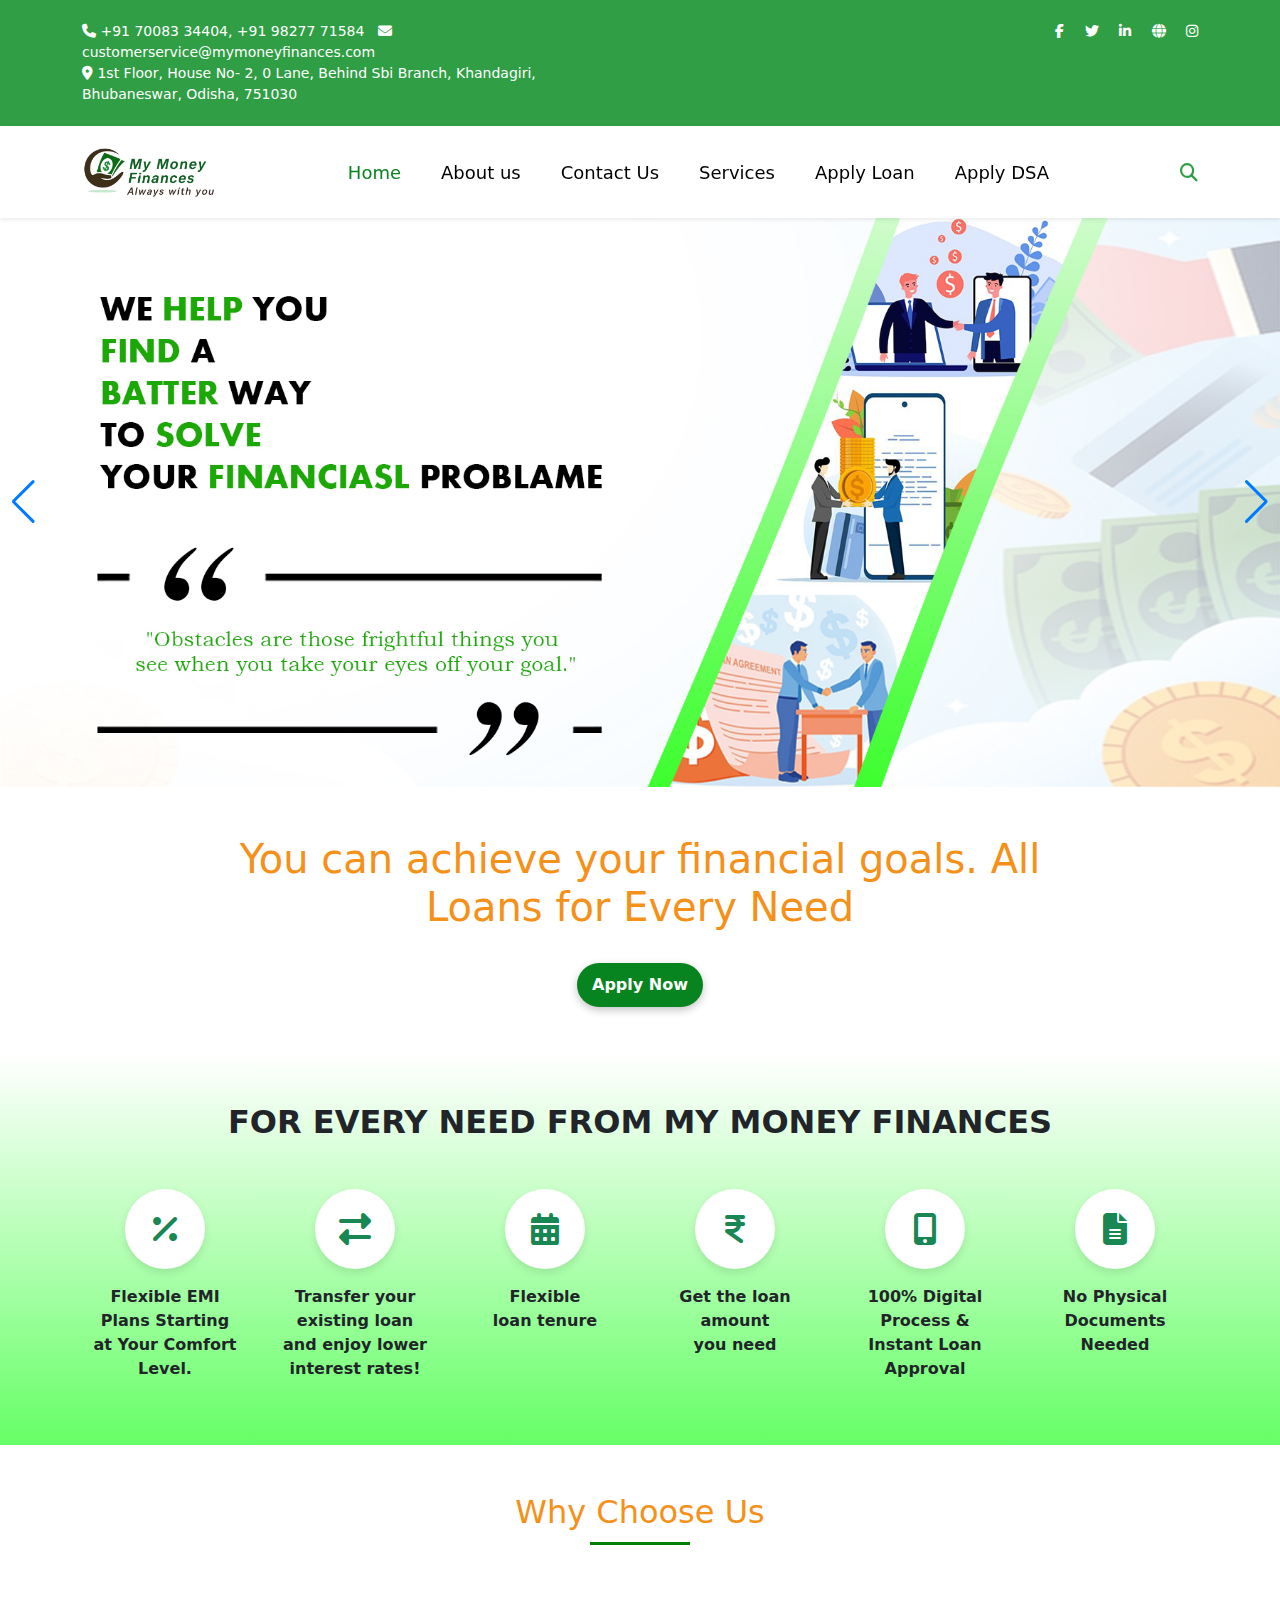
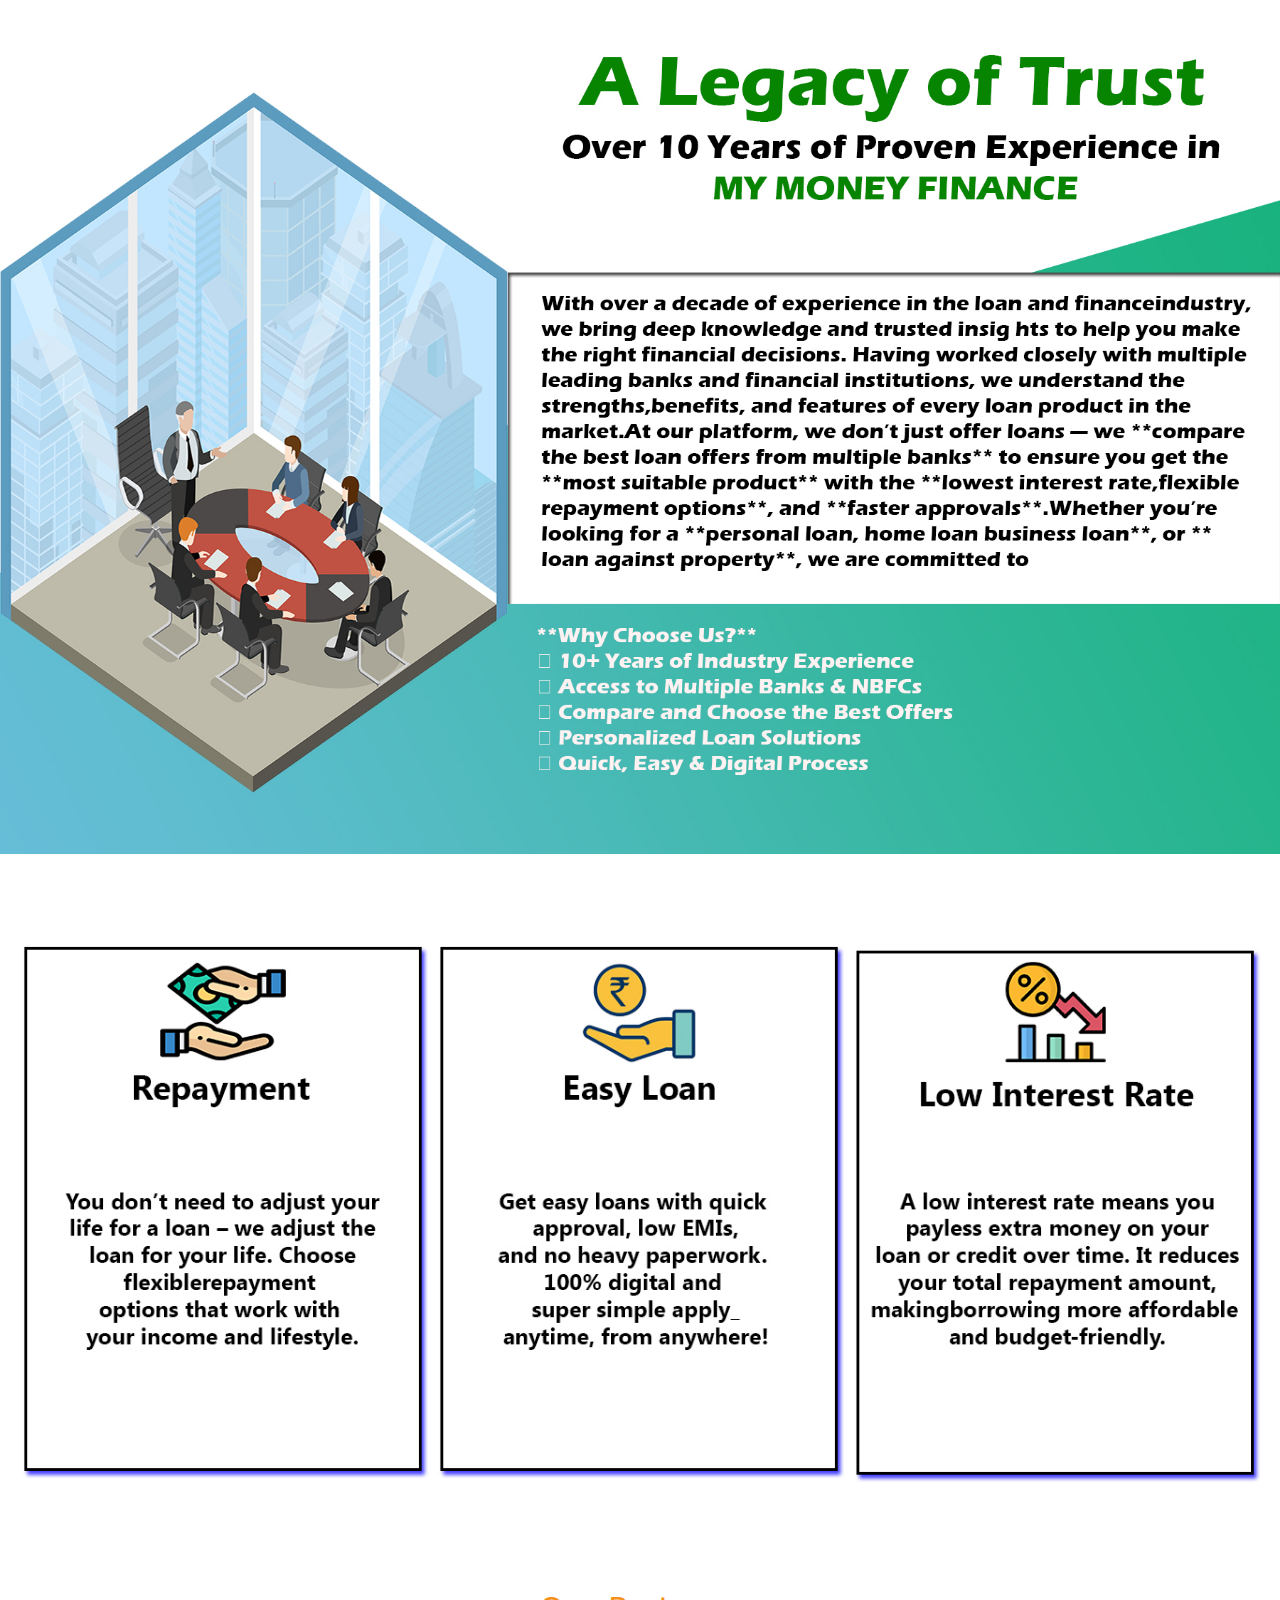
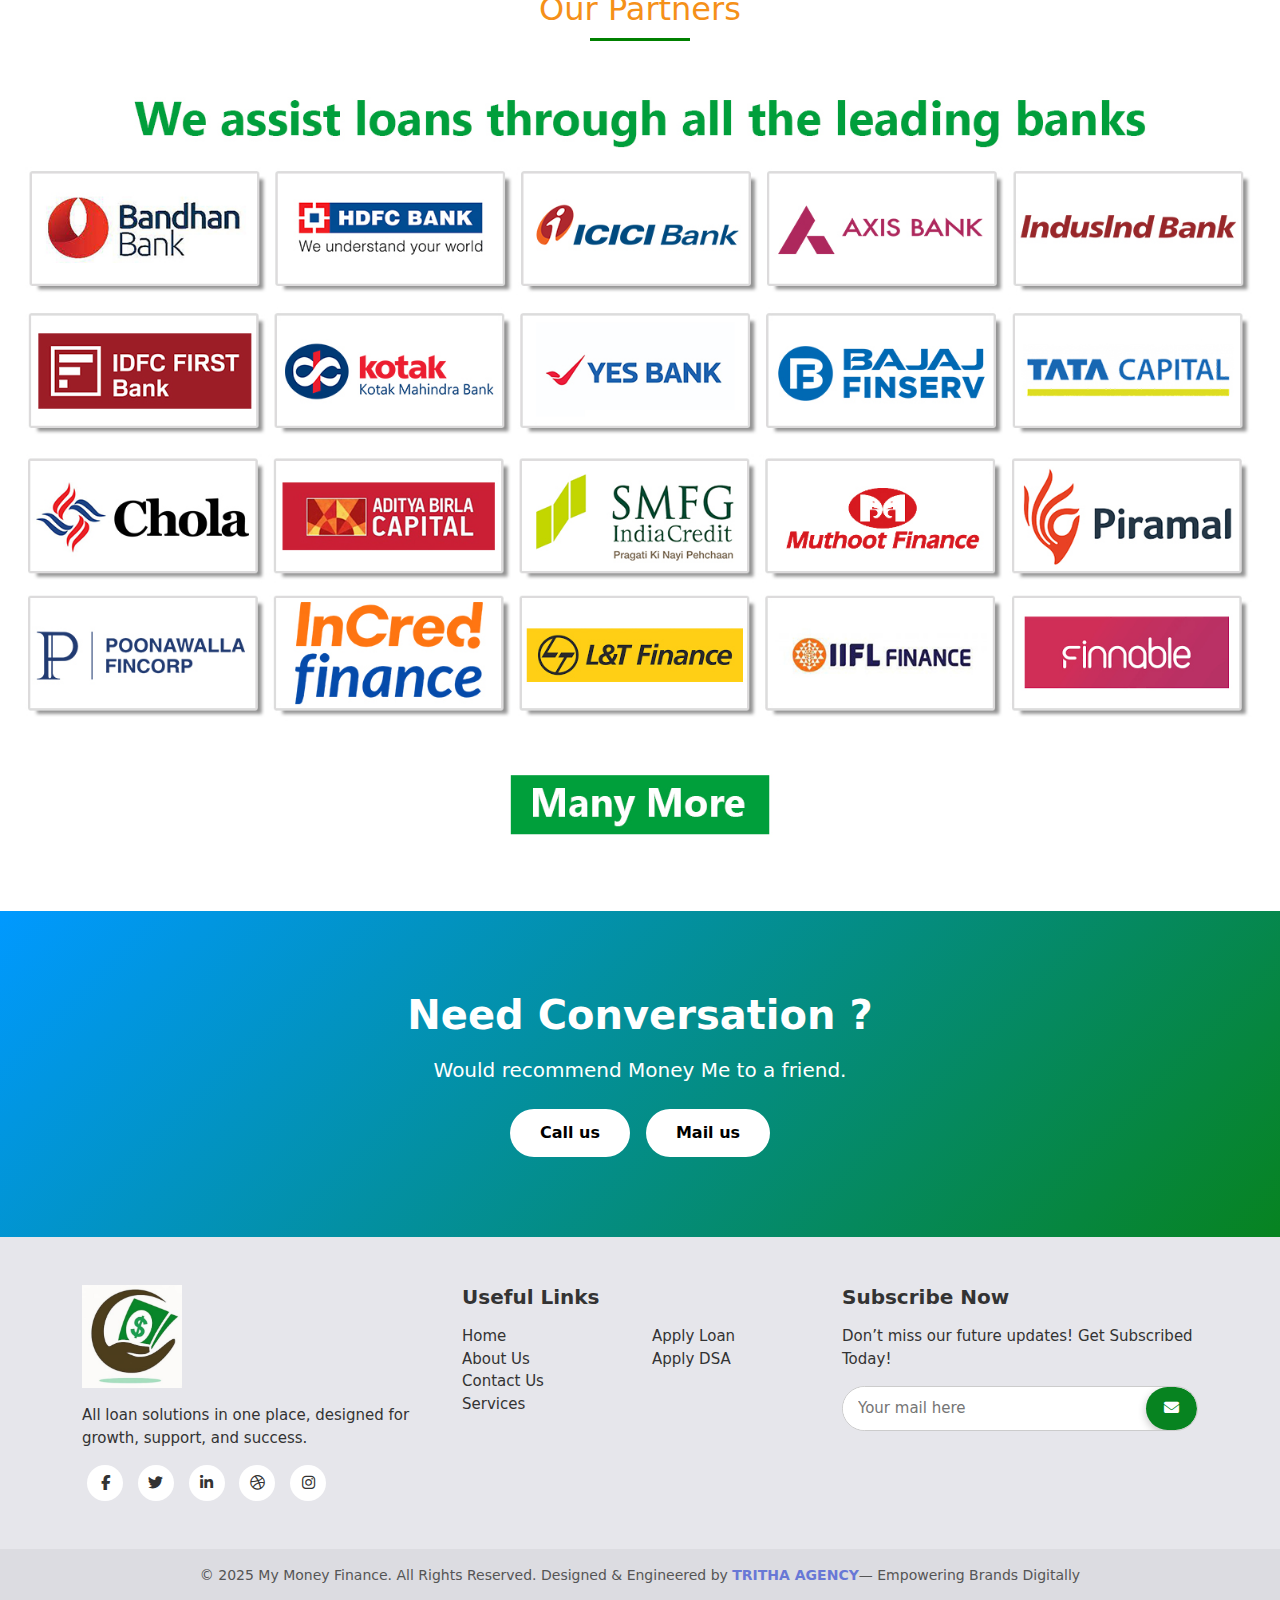
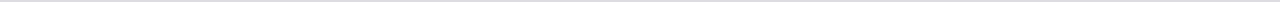
<file: index.html>
<!DOCTYPE html>
<html lang="en">
<head>
  <meta charset="UTF-8">
  <meta name="viewport" content="width=device-width, initial-scale=1.0">
  <title>Home</title>

    <!-- Favicons -->
  <link rel="icon" type="image/png" href="assets/images/favicon-96x96.png" sizes="96x96">
  <link rel="icon" type="image/svg+xml" href="assets/images/favicon.svg">
  <link rel="shortcut icon" href="assets/images/favicon.ico">
  <link rel="apple-touch-icon" sizes="180x180" href="assets/images/apple-touch-icon.png">
  <link rel="manifest" href="assets/images/site.webmanifest">

  <!-- Bootstrap 5 CSS -->
  <link href="https://cdn.jsdelivr.net/npm/bootstrap@5.3.2/dist/css/bootstrap.min.css" rel="stylesheet">
  <!-- Font Awesome for icons -->
  <link href="https://cdnjs.cloudflare.com/ajax/libs/font-awesome/6.5.0/css/all.min.css" rel="stylesheet">
   <link rel="stylesheet" href="https://cdn.jsdelivr.net/npm/swiper@11/swiper-bundle.min.css" />

  <link rel="stylesheet" href="assets/css/style.css">
</head>
<body>

<!-- Top Bar -->
<div class="top-bar text-white">
  <div class="container">
    <div class="row py-3 text-center text-md-start">
      
      <!-- Left side (Contact Info) -->
      <div class="col-12 col-md-6 mb-2 mb-md-0">
        <i class="fa fa-phone"></i> +91 70083 34404, +91 98277 71584 &nbsp; 
        <i class="fa fa-envelope"></i> customerservice@mymoneyfinances.com &nbsp; <br>
        <i class="fa fa-location-dot"></i> 1st Floor, House No- 2, 0 Lane, Behind Sbi Branch, Khandagiri, Bhubaneswar, Odisha, 751030
      </div>
      
      <!-- Right side (Social Links) -->
      <div class="col-12 col-md-6 text-center text-md-end">
        <a href="https://www.facebook.com/share/15jGx652sj/" class="text-white me-3"><i class="fab fa-facebook-f"></i></a>
        <a href="#" class="text-white me-3"><i class="fab fa-twitter"></i></a>
        <a href="#" class="text-white me-3"><i class="fab fa-linkedin-in"></i></a>
        <a href="#" class="text-white me-3"><i class="fa fa-globe"></i></a>
        <a href="https://www.instagram.com/my_money_finances?igsh=Nzh3YTIydXZrbWV3" class="text-white"><i class="fab fa-instagram"></i></a>
      </div>
      
    </div>
  </div>
</div>


<!-- Navbar -->
<nav class="navbar navbar-expand-lg bg-white shadow-sm py-3 sticky-top">
  <div class="container">
    <!-- Logo -->
    <a class="navbar-brand" href="#">
      <img src="assets/images/InShot_20250818_233934579.jpg" alt="Logo">
    </a>

    <!-- Toggler -->
    <button class="navbar-toggler" type="button" data-bs-toggle="collapse" data-bs-target="#mainNavbar">
      <span class="navbar-toggler-icon"></span>
    </button>

    <!-- Menu -->
    <div class="collapse navbar-collapse" id="mainNavbar">
      <ul class="navbar-nav mx-auto mb-2 mb-lg-0">
        <li class="nav-item"><a class="nav-link active" href="index.html">Home</a></li>
        <li class="nav-item"><a class="nav-link" href="about.html">About us</a></li>
        <li class="nav-item"><a class="nav-link" href="contact.html">Contact Us</a></li>
        <li class="nav-item"><a class="nav-link" href="services.html">Services</a></li>
        <li class="nav-item"><a class="nav-link" href="apply-loan.html">Apply Loan</a></li>
        <li class="nav-item"><a class="nav-link" href="apply-dsa.html">Apply DSA</a></li>
      </ul>
    </div>

    <!-- Search -->
<a href="#" class="search-icon ms-3 d-none d-lg-inline">
  <i class="fa fa-search"></i>
</a>
  </div>
</nav>

<!-- hero section -->
 <section>
   <!-- Swiper -->
  <div class="swiper mySwiper">
    <div class="swiper-wrapper">
      <div class="swiper-slide">
        <img src="assets/images/POSTER 1.jpg" class="img-fluid" width="100%" alt="">
      </div>
      <div class="swiper-slide">
        <img src="assets/images/PRODUCT 1.jpg" class="img-fluid" width="100%" alt="">
      </div>
      <div class="swiper-slide">
        <img src="assets/images/PARTNER 1.jpg" class="img-fluid" width="100%" alt="">
      </div>
    </div>
    <div class="swiper-button-next"></div>
    <div class="swiper-button-prev"></div>
  </div>
 </section>

<section class="py-5 text-center">
  <div class="container">
    <div class="row justify-content-center">
      <div class="col-lg-9 col-md-10 col-12">
        <h1 class="pb-4 fw-medium " style="color: #f59019;">
          You can achieve your financial goals. All Loans for Every Need
        </h1>
        <button>Apply Now</button>
      </div>
    </div>
  </div>
</section>


<!-- support -->

<section class="py-5" style="background: linear-gradient(to bottom, #ffffff, #66ff66);">
  <div class="container text-center">

    <!-- Heading -->
    <h2 class="fw-bold mb-5">FOR EVERY NEED FROM MY MONEY FINANCES</h2>

    <!-- Features Row -->
    <div class="row g-4">
      
      <div class="col-6 col-md-4 col-lg-2">
        <div>
          <div class="icon-circle mb-3">
            <i class="fas fa-percent fa-2x text-success"></i>
          </div>
          <p class="fw-bold">Flexible EMI <br> Plans Starting <br> at Your Comfort Level.</p>
        </div>
      </div>

      <div class="col-6 col-md-4 col-lg-2">
        <div>
          <div class="icon-circle mb-3">
            <i class="fas fa-exchange-alt fa-2x text-success"></i>
          </div>
          <p class="fw-bold">Transfer your <br> existing loan <br> and enjoy lower <br> interest rates!</p>
        </div>
      </div>

      <div class="col-6 col-md-4 col-lg-2">
        <div>
          <div class="icon-circle mb-3">
            <i class="fas fa-calendar-alt fa-2x text-success"></i>
          </div>
          <p class="fw-bold">Flexible <br> loan tenure</p>
        </div>
      </div>

      <div class="col-6 col-md-4 col-lg-2">
        <div>
          <div class="icon-circle mb-3">
            <i class="fa-solid fa-indian-rupee-sign fa-2x text-success"></i>
          </div>
          <p class="fw-bold">Get the loan <br> amount <br> you need</p>
        </div>
      </div>

      <div class="col-6 col-md-4 col-lg-2">
        <div>
          <div class="icon-circle mb-3">
            <i class="fas fa-mobile-alt fa-2x text-success"></i>
          </div>
          <p class="fw-bold">100% Digital <br> Process & <br> Instant Loan <br> Approval</p>
        </div>
      </div>

      <div class="col-6 col-md-4 col-lg-2">
        <div>
          <div class="icon-circle mb-3">
            <i class="fas fa-file-alt fa-2x text-success"></i>
          </div>
          <p class="fw-bold">No Physical <br> Documents <br> Needed</p>
        </div>
      </div>

    </div>
  </div>
</section>

<!-- Why Choose Us  -->
<section>
    <div class="container-fluid" style="padding: 0; margin: 0; overflow: hidden;">
        <div class="row">
            <div class="col-12 text-center py-5">
            <h2 class="section-title" style="color: #f59019;">Why Choose Us</h2>
            </div>
        </div>
    <div class="row">
        <div class="col-12">
            <img src="assets/images/experiance.jpg" class="img-fluid" width="100%" alt="">
        </div>
    </div>
</div>
</section>

<section>
    <div class="container-fluid" style="padding: 0; margin: 0; overflow: hidden;">
        <!-- <div class="row">
            <div class="col-12 text-center py-5">
            <h2 class="section-title">Why Choose Us</h2>
            </div>
        </div> -->
    <div class="row pt-3">
        <div class="col-12">
            <img src="assets/images/FITURE.jpg" class="img-fluid" width="100%" alt="">
        </div>
    </div>
</div>
</section>

<!-- our partners -->

<section>
    <div class="container-fluid" style="padding: 0; margin: 0; overflow: hidden;">
        <div class="row">
            <div class="col-12 text-center">
            <h2 class="section-title" style="color: #f59019;">Our Partners</h2>
            </div>
        </div>
    <div class="row pt-3 pb-5">
        <div class="col-12">
            <img src="assets/images/bankings.jpg" class="img-fluid" width="100%" alt="">
        </div>
    </div>
</div>
</section>


<!-- <section class="py-5">
  <div class="container text-center">
<div class="row">
            <div class="col-12 text-center py-5">
            <h2 class="section-title">Our Partners</h2>
            </div>
        </div>

    <h2 class="fw-bold mb-5 text-success">We assist loans through all the leading banks</h2>

  
    <div class="row g-4">
      <div class="col-6 col-md-4 col-lg-3">
        <div class="bank-logo-box">
          <img src="https://loan.tirthaagency.com/wp-content/uploads/2025/08/download-2.png" class="img-fluid" alt="Bank Logo">
        </div>
      </div>
      <div class="col-6 col-md-4 col-lg-3">
        <div class="bank-logo-box">
          <img src="https://loan.tirthaagency.com/wp-content/uploads/2025/08/download-2.jpeg" class="img-fluid" alt="Bank Logo">
        </div>
      </div>
      <div class="col-6 col-md-4 col-lg-3">
        <div class="bank-logo-box">
          <img src="https://loan.tirthaagency.com/wp-content/uploads/2025/08/download-3.jpeg" class="img-fluid" alt="Bank Logo">
        </div>
      </div>
      <div class="col-6 col-md-4 col-lg-3">
        <div class="bank-logo-box">
          <img src="https://loan.tirthaagency.com/wp-content/uploads/2025/08/download.jpeg" class="img-fluid" alt="Bank Logo">
        </div>
      </div>
    </div>

  
    <div class="row g-4 mt-4 d-none extra-row">
      <div class="col-6 col-md-4 col-lg-3">
        <div class="bank-logo-box">
          <img src="https://loan.tirthaagency.com/wp-content/uploads/2025/08/download-3.png" class="img-fluid" alt="Bank Logo">
        </div>
      </div>
      <div class="col-6 col-md-4 col-lg-3">
        <div class="bank-logo-box">
          <img src="https://loan.tirthaagency.com/wp-content/uploads/2025/08/download-4-1.jpeg" class="img-fluid" alt="Bank Logo">
        </div>
      </div>
      <div class="col-6 col-md-4 col-lg-3">
        <div class="bank-logo-box">
          <img src="https://loan.tirthaagency.com/wp-content/uploads/2025/08/download-6.png" class="img-fluid" alt="Bank Logo">
        </div>
      </div>
      <div class="col-6 col-md-4 col-lg-3">
        <div class="bank-logo-box">
          <img src="https://loan.tirthaagency.com/wp-content/uploads/2025/08/download-1.png" class="img-fluid" alt="Bank Logo">
        </div>
      </div>
    </div>

    <div class="row g-4 mt-4 d-none extra-row">
      <div class="col-6 col-md-4 col-lg-3">
        <div class="bank-logo-box">
          <img src="https://loan.tirthaagency.com/wp-content/uploads/2025/08/download-2.png" class="img-fluid" alt="Bank Logo">
        </div>
      </div>
      <div class="col-6 col-md-4 col-lg-3">
        <div class="bank-logo-box">
          <img src="https://loan.tirthaagency.com/wp-content/uploads/2025/08/download-2.jpeg" class="img-fluid" alt="Bank Logo">
        </div>
      </div>
      <div class="col-6 col-md-4 col-lg-3">
        <div class="bank-logo-box">
          <img src="https://loan.tirthaagency.com/wp-content/uploads/2025/08/download.jpeg" class="img-fluid" alt="Bank Logo">
        </div>
      </div>
      <div class="col-6 col-md-4 col-lg-3">
        <div class="bank-logo-box">
          <img src="https://loan.tirthaagency.com/wp-content/uploads/2025/08/download-3.jpeg" class="img-fluid" alt="Bank Logo">
        </div>
      </div>
    </div>

  
    <div class="mt-5">
      <button id="toggleMore">Many More</button>
    </div>
  </div>
</section> -->

<!-- Need Conversation -->
<section class="conversation-section">
  <div class="container text-center">
    <h2 class="fw-bold text-white mb-3">Need Conversation ?</h2>
    <p class="text-white fs-5 mb-4">Would recommend Money Me to a friend.</p>
    <div class="d-flex justify-content-center gap-3 flex-wrap">
      <a href="tel:+917008334404" class="btn-custom">Call us</a>
      <a href="mailto:customerservice@mymoneyfinances.com" class="btn-custom">Mail us</a>
    </div>
  </div>
</section>

<footer class="footer">
  <div class="container py-5">
    <div class="row">
      <!-- Logo & About -->
      <div class="col-md-4 text-center text-md-start mb-4 mb-md-0">
        <img src="assets/images/footer-logo.jpeg" alt="Logo" class="mb-3" style="max-width: 100px;">
        <p>
          All loan solutions in one place, designed for growth, support, and success.
        </p>
        <!-- Social Icons -->
        <div class="social-icons mt-3">
          <a href="https://www.facebook.com/share/15jGx652sj/"><i class="fab fa-facebook-f"></i></a>
          <a href="#"><i class="fab fa-twitter"></i></a>
          <a href="#"><i class="fab fa-linkedin-in"></i></a>
          <a href="#"><i class="fab fa-dribbble"></i></a>
          <a href="https://www.instagram.com/my_money_finances?igsh=Nzh3YTIydXZrbWV3"><i class="fab fa-instagram"></i></a>
        </div>
      </div>

      <!-- Useful Links -->
      <div class="col-md-4 mb-4 mb-md-0">
        <h5 class="fw-bold mb-3">Useful Links</h5>
        <div class="row">
          <div class="col-6">
            <ul class="list-unstyled">
              <li><a href="index.html">Home</a></li>
              <li><a href="about.html">About Us</a></li>
              <li><a href="contact.html">Contact Us</a></li>
              <li><a href="services.html">Services</a></li>
            </ul>
          </div>
          <div class="col-6">
            <ul class="list-unstyled">
              <li><a href="apply-loan.html">Apply Loan</a></li>
              <li><a href="apply-dsa.html">Apply DSA</a></li>
            </ul>
          </div>
        </div>
      </div>

      <!-- Subscribe -->
      <div class="col-md-4">
        <h5 class="fw-bold mb-3">Subscribe Now</h5>
        <p>Don’t miss our future updates! Get Subscribed Today!</p>
        <form class="subscribe-form d-flex">
          <input type="email" placeholder="Your mail here" required>
          <button type="submit"><i class="fas fa-envelope"></i></button>
        </form>
      </div>
    </div>
  </div>

  <!-- Copyright -->
  <div class="footer-bottom tex-dark text-center py-3">
    <p class="mb-0">
  &copy; 2025 My Money Finance. All Rights Reserved. 
  Designed & Engineered by <span><a href="https://tirthaagency.com/" style="color: #6878d6; font-weight: 600; text-transform: uppercase;">Tritha Agency</a>— Empowering Brands Digitally</span>
</p>
  </div>
</footer>


<!-- Scroll to Top Button -->
<button id="scrollTopBtn" class="btn" style="background-color: #078320;">
  <i class="fa fa-arrow-up text-white"></i>
</button>

<!-- Font Awesome for icons -->
<link href="https://cdnjs.cloudflare.com/ajax/libs/font-awesome/6.5.0/css/all.min.css" rel="stylesheet">
<!-- Bootstrap JS -->
<script src="https://cdn.jsdelivr.net/npm/bootstrap@5.3.2/dist/js/bootstrap.bundle.min.js"></script>
  <!-- Swiper JS -->
  <script src="https://cdn.jsdelivr.net/npm/swiper@11/swiper-bundle.min.js"></script>

  <!-- Initialize Swiper -->
  <script>
   var swiper = new Swiper(".mySwiper", {
      cssMode: true,
      navigation: {
        nextEl: ".swiper-button-next",
        prevEl: ".swiper-button-prev",
      },
    loop: true,
    autoplay: {
      delay: 2000,
      disableOnInteraction: false,
    },
      pagination: {
        el: ".swiper-pagination",
      },
      mousewheel: true,
      keyboard: true,
    });
  </script>

<script src="assets/js/script.js"></script>
<script>
    window.addEventListener("scroll", function() {
    let btn = document.getElementById("scrollTopBtn");
    if (document.body.scrollTop > 200 || document.documentElement.scrollTop > 200) {
      btn.style.display = "block";
    } else {
      btn.style.display = "none";
    }
  });

  // Smooth scroll to top
  document.getElementById("scrollTopBtn").addEventListener("click", function() {
    window.scrollTo({ top: 0, behavior: 'smooth' });
  });
</script>
</body>
</html>
</file>
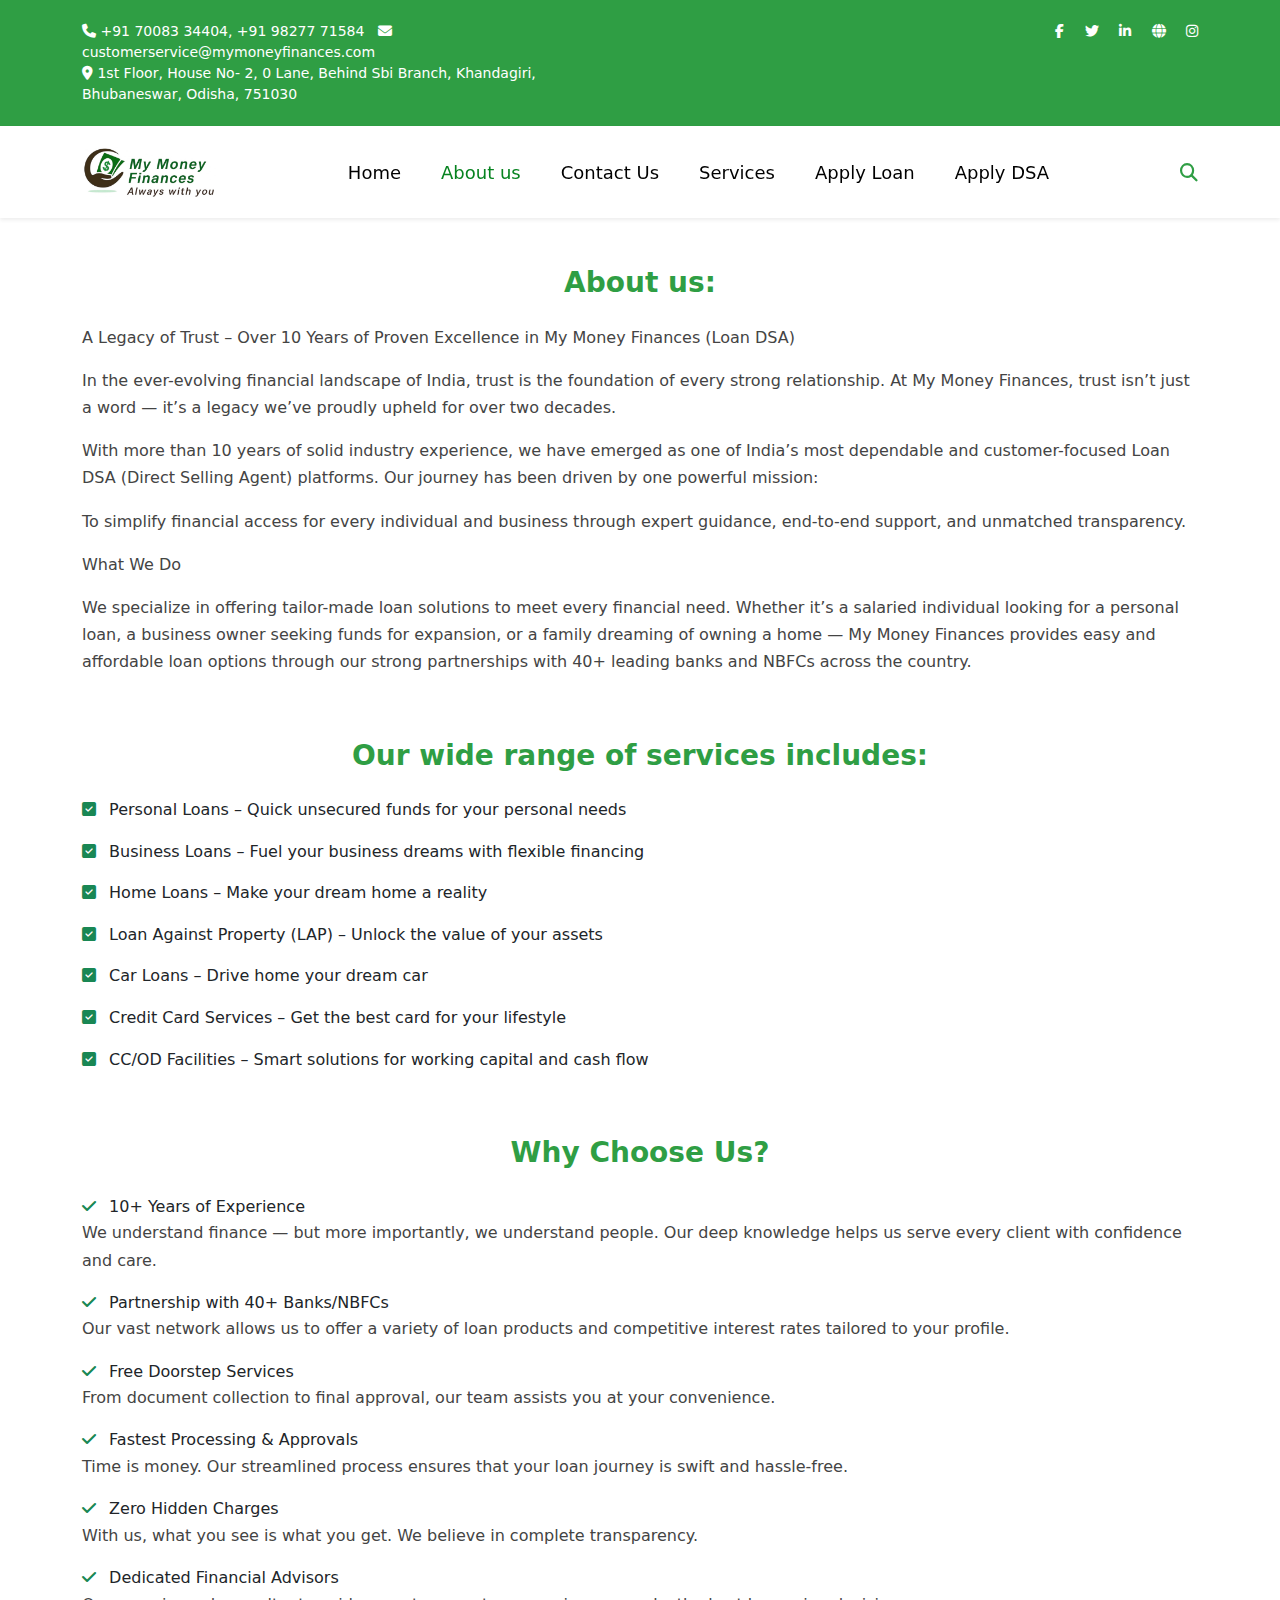
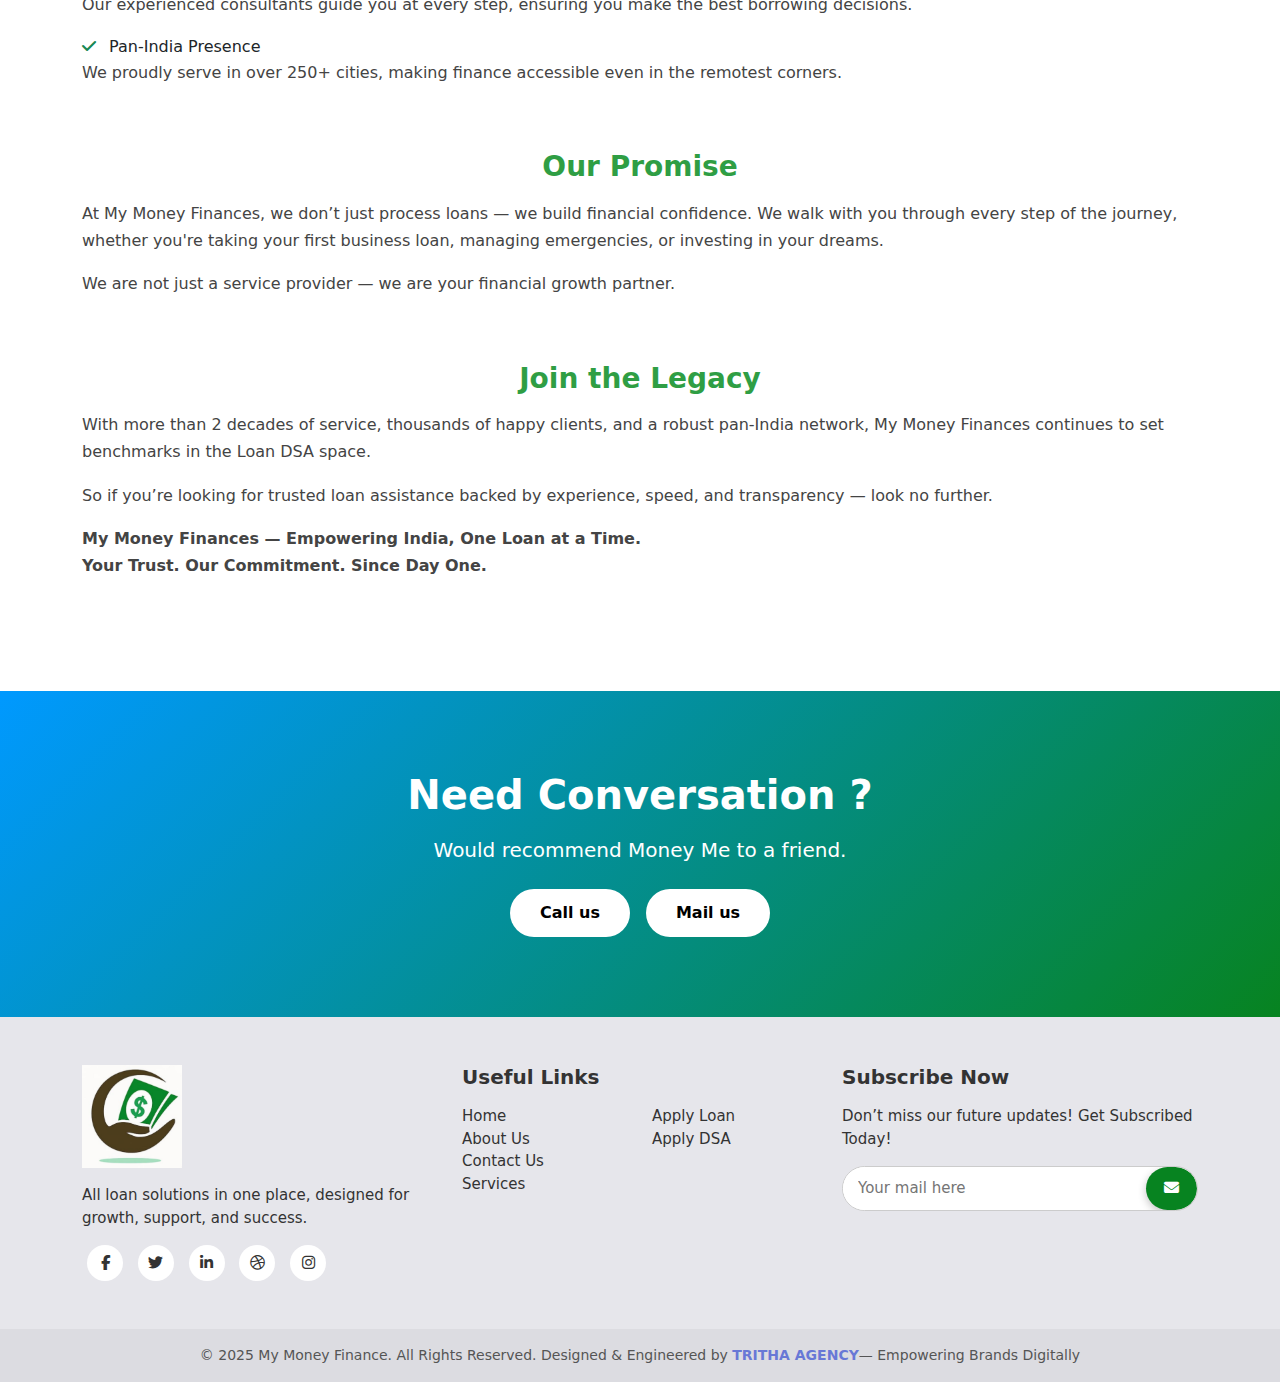
<file: about.html>
<!DOCTYPE html>
<html lang="en">
<head>
  <meta charset="UTF-8">
  <meta name="viewport" content="width=device-width, initial-scale=1.0">
  <title>About</title>
      <!-- Favicons -->
  <link rel="icon" type="image/png" href="assets/images/favicon-96x96.png" sizes="96x96">
  <link rel="icon" type="image/svg+xml" href="assets/images/favicon.svg">
  <link rel="shortcut icon" href="assets/images/favicon.ico">
  <link rel="apple-touch-icon" sizes="180x180" href="assets/images/apple-touch-icon.png">
  <link rel="manifest" href="assets/images/site.webmanifest">

  <!-- Bootstrap 5 CSS -->
  <link href="https://cdn.jsdelivr.net/npm/bootstrap@5.3.2/dist/css/bootstrap.min.css" rel="stylesheet">
  <!-- Font Awesome for icons -->
  <link href="https://cdnjs.cloudflare.com/ajax/libs/font-awesome/6.5.0/css/all.min.css" rel="stylesheet">

  <link rel="stylesheet" href="assets/css/style.css">
</head>
<body>

<!-- Top Bar -->
<div class="top-bar text-white">
  <div class="container">
    <div class="row py-3 text-center text-md-start">
      
      <!-- Left side (Contact Info) -->
      <div class="col-12 col-md-6 mb-2 mb-md-0">
        <i class="fa fa-phone"></i> +91 70083 34404, +91 98277 71584 &nbsp; 
        <i class="fa fa-envelope"></i> customerservice@mymoneyfinances.com &nbsp; <br>
        <i class="fa fa-location-dot"></i> 1st Floor, House No- 2, 0 Lane, Behind Sbi Branch, Khandagiri, Bhubaneswar, Odisha, 751030
      </div>
      
      <!-- Right side (Social Links) -->
      <div class="col-12 col-md-6 text-center text-md-end">
        <a href="https://www.facebook.com/share/15jGx652sj/" class="text-white me-3"><i class="fab fa-facebook-f"></i></a>
        <a href="#" class="text-white me-3"><i class="fab fa-twitter"></i></a>
        <a href="#" class="text-white me-3"><i class="fab fa-linkedin-in"></i></a>
        <a href="#" class="text-white me-3"><i class="fa fa-globe"></i></a>
        <a href="https://www.instagram.com/my_money_finances?igsh=Nzh3YTIydXZrbWV3" class="text-white"><i class="fab fa-instagram"></i></a>
      </div>
      
    </div>
  </div>
</div>


<!-- Navbar -->
<nav class="navbar navbar-expand-lg bg-white shadow-sm py-3 sticky-top">
  <div class="container">
    <!-- Logo -->
    <a class="navbar-brand" href="index.html">
      <img src="assets/images/InShot_20250818_233934579.jpg" alt="Logo">
    </a>

    <!-- Toggler -->
    <button class="navbar-toggler" type="button" data-bs-toggle="collapse" data-bs-target="#mainNavbar">
      <span class="navbar-toggler-icon"></span>
    </button>

    <!-- Menu -->
    <div class="collapse navbar-collapse" id="mainNavbar">
      <ul class="navbar-nav mx-auto mb-2 mb-lg-0">
        <li class="nav-item"><a class="nav-link" href="index.html">Home</a></li>
        <li class="nav-item"><a class="nav-link active" href="about.html">About us</a></li>
        <li class="nav-item"><a class="nav-link" href="contact.html">Contact Us</a></li>
        <li class="nav-item"><a class="nav-link" href="services.html">Services</a></li>
        <li class="nav-item"><a class="nav-link" href="apply-loan.html">Apply Loan</a></li>
        <li class="nav-item"><a class="nav-link" href="apply-dsa.html">Apply DSA</a></li>
      </ul>
    </div>

    <!-- Search -->
<a href="#" class="search-icon ms-3 d-none d-lg-inline">
  <i class="fa fa-search"></i>
</a>
  </div>
</nav>


<section class="about-section py-5">
  <div class="container">
    <div class="row mb-5">
        <div class="col-lg-12">
             <h3 class="fw-bold text-center mb-4">About us:</h3>
            <p>A Legacy of Trust – Over 10 Years of Proven Excellence in My Money Finances (Loan DSA)</p>
            <p>In the ever-evolving financial landscape of India, trust is the foundation of every strong relationship. At My Money Finances, trust isn’t just a word — it’s a legacy we’ve proudly upheld for over two decades.</p>
            <p>With more than 10 years of solid industry experience, we have emerged as one of India’s most dependable and customer-focused Loan DSA (Direct Selling Agent) platforms. Our journey has been driven by one powerful mission:</p>
            <p>To simplify financial access for every individual and business through expert guidance, end-to-end support, and unmatched transparency.</p>
            <p>What We Do</p>
            <p>We specialize in offering tailor-made loan solutions to meet every financial need. Whether it’s a salaried individual looking for a personal loan, a business owner seeking funds for expansion, or a family dreaming of owning a home — My Money Finances provides easy and affordable loan options through our strong partnerships with 40+ leading banks and NBFCs across the country.</p>
            
        </div>
    </div>
        <!-- Our Services -->
    <div class="row mb-5">
      <div class="col-lg-12">
        <h3 class="fw-bold text-center mb-4">Our wide range of services includes:</h3>
        <ul class="list-unstyled">
             <li class="mb-3"><i class="fa fa-check-square text-success me-2"></i> Personal Loans – Quick unsecured funds for your personal needs</li>
          <li class="mb-3"><i class="fa fa-check-square text-success me-2"></i> Business Loans – Fuel your business dreams with flexible financing</li>
          <li class="mb-3"><i class="fa fa-check-square text-success me-2"></i> Home Loans – Make your dream home a reality</li>
          <li class="mb-3"><i class="fa fa-check-square text-success me-2"></i> Loan Against Property (LAP) – Unlock the value of your assets</li>
          <li class="mb-3"><i class="fa fa-check-square text-success me-2"></i> Car Loans – Drive home your dream car</li>
          <li class="mb-3"><i class="fa fa-check-square text-success me-2"></i> Credit Card Services – Get the best card for your lifestyle</li>
          <li class="mb-3"><i class="fa fa-check-square text-success me-2"></i> CC/OD Facilities – Smart solutions for working capital and cash flow</li>
        </ul>
      </div>
    </div>

        <!-- Why Choose Us -->
    <div class="row mb-5">
      <div class="col-lg-12">
        <h3 class="fw-bold text-center mb-4">Why Choose Us?</h3>
        <ul class="list-unstyled">
            <li class="mb-3"><i class="fa fa-check text-success me-2"></i> 10+ Years of Experience <p>We understand finance — but more importantly, we understand people. Our deep knowledge helps us serve every client with confidence and care.</p></li>
          <li class="mb-3">
            <i class="fa fa-check text-success me-2"></i>
             Partnership with 40+ Banks/NBFCs 
             <p>Our vast network allows us to offer a variety of loan products and competitive interest rates tailored to your profile.</p>
            </li>
          <li class="mb-3"><i class="fa fa-check text-success me-2"></i> Free Doorstep Services <p>From document collection to final approval, our team assists you at your convenience.</p></li>
          <li class="mb-3"><i class="fa fa-check text-success me-2"></i> Fastest Processing & Approvals <p>Time is money. Our streamlined process ensures that your loan journey is swift and hassle-free.</p></li>
          <li class="mb-3"><i class="fa fa-check text-success me-2"></i> Zero Hidden Charges <p>With us, what you see is what you get. We believe in complete transparency.</p></li>
          <li class="mb-3"><i class="fa fa-check text-success me-2"></i> Dedicated Financial Advisors <p>Our experienced consultants guide you at every step, ensuring you make the best borrowing decisions.</p></li>
          <li class="mb-3"><i class="fa fa-check text-success me-2"></i> Pan-India Presence <p>We proudly serve in over 250+ cities, making finance accessible even in the remotest corners.</p></li>
        </ul>
      </div>
    </div>

        <!-- Our Promise -->
    <div class="row mb-5">
      <div class="col-lg-12">
        <h3 class="fw-bold mb-3  text-center">Our Promise</h3>
        <p>
          At My Money Finances, we don’t just process loans — we build financial confidence. 
          We walk with you through every step of the journey, whether you're taking your first business loan, 
          managing emergencies, or investing in your dreams.
        </p>
        <p>
          We are not just a service provider — we are your financial growth partner.
        </p>
      </div>
    </div>

    <!-- Join the Legacy -->
    <div class="row mb-5">
      <div class="col-lg-12 ">
        <h3 class="fw-bold mb-3 text-center">Join the Legacy</h3>
        <p>
          With more than 2 decades of service, thousands of happy clients, and a robust pan-India network, 
          My Money Finances continues to set benchmarks in the Loan DSA space.
        </p>
        <p>
          So if you’re looking for trusted loan assistance backed by experience, speed, and transparency — look no further.
        </p>
        <p class="fw-semibold">
          My Money Finances — Empowering India, One Loan at a Time. <br>
          Your Trust. Our Commitment. Since Day One.
        </p>
      </div>
    </div>

  </div>
</section>

<!-- Need Conversation -->
<section class="conversation-section">
  <div class="container text-center">
    <h2 class="fw-bold text-white mb-3">Need Conversation ?</h2>
    <p class="text-white fs-5 mb-4">Would recommend Money Me to a friend.</p>
    <div class="d-flex justify-content-center gap-3 flex-wrap">
      <a href="tel:+917008334404" class="btn-custom">Call us</a>
      <a href="mailto:customerservice@mymoneyfinances.com" class="btn-custom">Mail us</a>
    </div>
  </div>
</section>

<footer class="footer">
  <div class="container py-5">
    <div class="row">
      <!-- Logo & About -->
      <div class="col-md-4 text-center text-md-start mb-4 mb-md-0">
        <img src="assets/images/footer-logo.jpeg" alt="Logo" class="mb-3" style="max-width: 100px;">
        <p>
          All loan solutions in one place, designed for growth, support, and success.
        </p>
        <!-- Social Icons -->
        <div class="social-icons mt-3">
          <a href="https://www.facebook.com/share/15jGx652sj/"><i class="fab fa-facebook-f"></i></a>
          <a href="#"><i class="fab fa-twitter"></i></a>
          <a href="#"><i class="fab fa-linkedin-in"></i></a>
          <a href="#"><i class="fab fa-dribbble"></i></a>
          <a href="https://www.instagram.com/my_money_finances?igsh=Nzh3YTIydXZrbWV3"><i class="fab fa-instagram"></i></a>
        </div>
      </div>

      <!-- Useful Links -->
      <div class="col-md-4 mb-4 mb-md-0">
        <h5 class="fw-bold mb-3">Useful Links</h5>
        <div class="row">
          <div class="col-6">
            <ul class="list-unstyled">
              <li><a href="index.html">Home</a></li>
              <li><a href="about.html">About Us</a></li>
              <li><a href="contact.html">Contact Us</a></li>
              <li><a href="services.html">Services</a></li>
            </ul>
          </div>
          <div class="col-6">
            <ul class="list-unstyled">
              <li><a href="apply-loan.html">Apply Loan</a></li>
              <li><a href="apply-dsa.html">Apply DSA</a></li>
            </ul>
          </div>
        </div>
      </div>

      <!-- Subscribe -->
      <div class="col-md-4">
        <h5 class="fw-bold mb-3">Subscribe Now</h5>
        <p>Don’t miss our future updates! Get Subscribed Today!</p>
        <form class="subscribe-form d-flex">
          <input type="email" placeholder="Your mail here" required>
          <button type="submit"><i class="fas fa-envelope"></i></button>
        </form>
      </div>
    </div>
  </div>

  <!-- Copyright -->
  <div class="footer-bottom tex-dark text-center py-3">
    <p class="mb-0">
  &copy; 2025 My Money Finance. All Rights Reserved. 
  Designed & Engineered by <span><a href="https://tirthaagency.com/" style="color: #6878d6; font-weight: 600; text-transform: uppercase;">Tritha Agency</a>— Empowering Brands Digitally</span>
</p>
  </div>
</footer>


<!-- Scroll to Top Button -->
<button id="scrollTopBtn" class="btn" style="background-color: #078320;">
  <i class="fa fa-arrow-up text-white"></i>
</button>

<!-- Font Awesome for icons -->
<link href="https://cdnjs.cloudflare.com/ajax/libs/font-awesome/6.5.0/css/all.min.css" rel="stylesheet">
<!-- Bootstrap JS -->
<script src="https://cdn.jsdelivr.net/npm/bootstrap@5.3.2/dist/js/bootstrap.bundle.min.js"></script>

<script src="assets/js/script.js"></script>
<script>
    window.addEventListener("scroll", function() {
    let btn = document.getElementById("scrollTopBtn");
    if (document.body.scrollTop > 200 || document.documentElement.scrollTop > 200) {
      btn.style.display = "block";
    } else {
      btn.style.display = "none";
    }
  });

  // Smooth scroll to top
  document.getElementById("scrollTopBtn").addEventListener("click", function() {
    window.scrollTo({ top: 0, behavior: 'smooth' });
  });
</script>
</body>
</html>
</file>
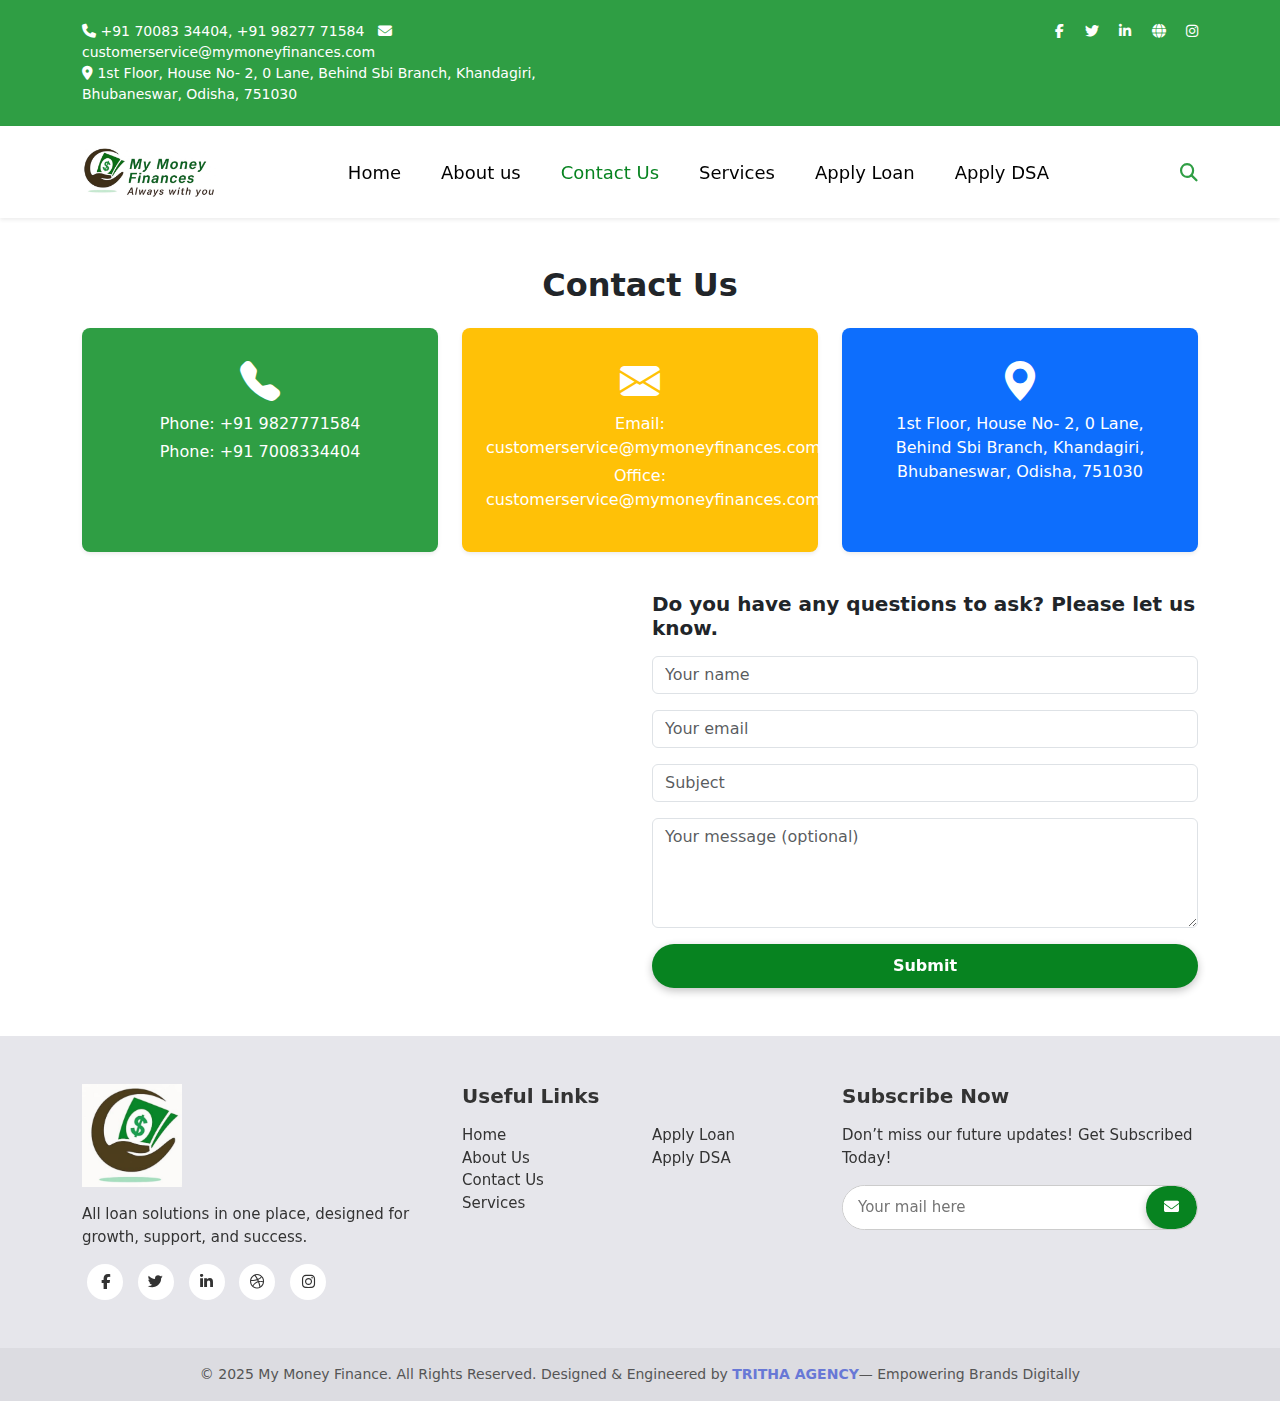
<file: contact.html>
<!DOCTYPE html>
<html lang="en">
<head>
  <meta charset="UTF-8">
  <meta name="viewport" content="width=device-width, initial-scale=1.0">
  <title>Contact</title>
      <!-- Favicons -->
  <link rel="icon" type="image/png" href="assets/images/favicon-96x96.png" sizes="96x96">
  <link rel="icon" type="image/svg+xml" href="assets/images/favicon.svg">
  <link rel="shortcut icon" href="assets/images/favicon.ico">
  <link rel="apple-touch-icon" sizes="180x180" href="assets/images/apple-touch-icon.png">
  <link rel="manifest" href="assets/images/site.webmanifest">

  <!-- Bootstrap 5 CSS -->
  <link href="https://cdn.jsdelivr.net/npm/bootstrap@5.3.2/dist/css/bootstrap.min.css" rel="stylesheet">
  <!-- Font Awesome for icons -->
  <link href="https://cdnjs.cloudflare.com/ajax/libs/font-awesome/6.5.0/css/all.min.css" rel="stylesheet">

  <link rel="stylesheet" href="assets/css/style.css">
</head>
<body>

<!-- Top Bar -->
<div class="top-bar text-white">
  <div class="container">
    <div class="row py-3 text-center text-md-start">
      
      <!-- Left side (Contact Info) -->
      <div class="col-12 col-md-6 mb-2 mb-md-0">
        <i class="fa fa-phone"></i> +91 70083 34404, +91 98277 71584 &nbsp; 
        <i class="fa fa-envelope"></i> customerservice@mymoneyfinances.com &nbsp; <br>
        <i class="fa fa-location-dot"></i> 1st Floor, House No- 2, 0 Lane, Behind Sbi Branch, Khandagiri, Bhubaneswar, Odisha, 751030
      </div>
      
      <!-- Right side (Social Links) -->
      <div class="col-12 col-md-6 text-center text-md-end">
        <a href="https://www.facebook.com/share/15jGx652sj/" class="text-white me-3"><i class="fab fa-facebook-f"></i></a>
        <a href="#" class="text-white me-3"><i class="fab fa-twitter"></i></a>
        <a href="#" class="text-white me-3"><i class="fab fa-linkedin-in"></i></a>
        <a href="#" class="text-white me-3"><i class="fa fa-globe"></i></a>
        <a href="https://www.instagram.com/my_money_finances?igsh=Nzh3YTIydXZrbWV3" class="text-white"><i class="fab fa-instagram"></i></a>
      </div>
      
    </div>
  </div>
</div>


<!-- Navbar -->
<nav class="navbar navbar-expand-lg bg-white shadow-sm py-3 sticky-top">
  <div class="container">
    <!-- Logo -->
    <a class="navbar-brand" href="#">
      <img src="assets/images/InShot_20250818_233934579.jpg" alt="Logo">
    </a>

    <!-- Toggler -->
    <button class="navbar-toggler" type="button" data-bs-toggle="collapse" data-bs-target="#mainNavbar">
      <span class="navbar-toggler-icon"></span>
    </button>

    <!-- Menu -->
    <div class="collapse navbar-collapse" id="mainNavbar">
      <ul class="navbar-nav mx-auto mb-2 mb-lg-0">
        <li class="nav-item"><a class="nav-link " href="index.html">Home</a></li>
        <li class="nav-item"><a class="nav-link" href="about.html">About us</a></li>
        <li class="nav-item"><a class="nav-link active" href="contact.html">Contact Us</a></li>
        <li class="nav-item"><a class="nav-link" href="services.html">Services</a></li>
        <li class="nav-item"><a class="nav-link" href="apply-loan.html">Apply Loan</a></li>
        <li class="nav-item"><a class="nav-link" href="apply-dsa.html">Apply DSA</a></li>
      </ul>
    </div>

    <!-- Search -->
<a href="#" class="search-icon ms-3 d-none d-lg-inline">
  <i class="fa fa-search"></i>
</a>
  </div>
</nav>

<section>
    <!-- Contact Us Section -->
<section class="container py-5">
  <h2 class="text-center mb-4 fw-bold">Contact Us</h2>
  <div class="row text-center mb-4">
    <!-- Phone -->
    <div class="col-md-4 mb-3">
      <div class="p-4 text-white rounded-3 shadow-sm h-100" style="background-color: #2f9e44;">
        <i class="bi bi-telephone-fill fs-1 mb-2"></i>
        <p class="mb-1">Phone: +91 9827771584</p>
        <p>Phone: +91 7008334404</p>
      </div>
    </div>
    <!-- Email -->
    <div class="col-md-4 mb-3">
      <div class="p-4 bg-warning text-white rounded-3 shadow-sm h-100">
        <i class="bi bi-envelope-fill fs-1 mb-2"></i>
        <p class="mb-1">Email: customerservice@mymoneyfinances.com</p>
        <p>Office: customerservice@mymoneyfinances.com</p>
      </div>
    </div>
    <!-- Location -->
    <div class="col-md-4 mb-3">
      <div class="p-4 bg-primary text-white rounded-3 shadow-sm h-100">
        <i class="bi bi-geo-alt-fill fs-1 mb-2"></i>
        <p>1st Floor, House No- 2, 0 Lane, Behind Sbi Branch, Khandagiri, Bhubaneswar, Odisha, 751030
      </div>
    </div>
  </div>

  <div class="row g-4">
    <!-- Map -->
    <div class="col-lg-6">
      <iframe src="https://www.google.com/maps/embed?pb=!1m16!1m12!1m3!1d59879.946434324855!2d85.77055326475048!3d20.27969979136071!2m3!1f0!2f0!3f0!3m2!1i1024!2i768!4f13.1!2m1!1s1st%20Floor%2C%20House%20No-%202%2C%200%20Lane%2C%20Behind%20Sbi%20Branch%2C%20Khandagiri%2C%20Bhubaneswar%2C%20Odisha%2C%20751030!5e0!3m2!1sen!2sin!4v1755628474321!5m2!1sen!2sin" 
      width="100%" 
      height="350" 
      style="border:0;" allowfullscreen="" loading="lazy"></iframe>
    </div>

    <!-- Contact Form -->
    <div class="col-lg-6">
      <h5 class="mb-3 fw-bold">Do you have any questions to ask? Please let us know.</h5>
      <form>
        <div class="mb-3">
          <input type="text" class="form-control" placeholder="Your name" required>
        </div>
        <div class="mb-3">
          <input type="email" class="form-control" placeholder="Your email" required>
        </div>
        <div class="mb-3">
          <input type="text" class="form-control" placeholder="Subject" required>
        </div>
        <div class="mb-3">
          <textarea class="form-control" rows="4" placeholder="Your message (optional)"></textarea>
        </div>
        <button type="submit" class=" w-100">Submit</button>
      </form>
    </div>
  </div>
</section>

<!-- Bootstrap Icons CDN -->
<link href="https://cdn.jsdelivr.net/npm/bootstrap-icons/font/bootstrap-icons.css" rel="stylesheet">
</section>

<footer class="footer">
  <div class="container py-5">
    <div class="row">
      <!-- Logo & About -->
      <div class="col-md-4 text-center text-md-start mb-4 mb-md-0">
        <img src="assets/images/footer-logo.jpeg" alt="Logo" class="mb-3" style="max-width: 100px;">
        <p>
          All loan solutions in one place, designed for growth, support, and success.
        </p>
        <!-- Social Icons -->
        <div class="social-icons mt-3">
          <a href="https://www.facebook.com/share/15jGx652sj/"><i class="fab fa-facebook-f"></i></a>
          <a href="#"><i class="fab fa-twitter"></i></a>
          <a href="#"><i class="fab fa-linkedin-in"></i></a>
          <a href="#"><i class="fab fa-dribbble"></i></a>
          <a href="https://www.instagram.com/my_money_finances?igsh=Nzh3YTIydXZrbWV3"><i class="fab fa-instagram"></i></a>
        </div>
      </div>

      <!-- Useful Links -->
      <div class="col-md-4 mb-4 mb-md-0">
        <h5 class="fw-bold mb-3">Useful Links</h5>
        <div class="row">
          <div class="col-6">
            <ul class="list-unstyled">
              <li><a href="index.html">Home</a></li>
              <li><a href="about.html">About Us</a></li>
              <li><a href="contact.html">Contact Us</a></li>
              <li><a href="services.html">Services</a></li>
            </ul>
          </div>
          <div class="col-6">
            <ul class="list-unstyled">
              <li><a href="apply-loan.html">Apply Loan</a></li>
              <li><a href="apply-dsa.html">Apply DSA</a></li>
            </ul>
          </div>
        </div>
      </div>

      <!-- Subscribe -->
      <div class="col-md-4">
        <h5 class="fw-bold mb-3">Subscribe Now</h5>
        <p>Don’t miss our future updates! Get Subscribed Today!</p>
        <form class="subscribe-form d-flex">
          <input type="email" placeholder="Your mail here" required>
          <button type="submit"><i class="fas fa-envelope"></i></button>
        </form>
      </div>
    </div>
  </div>

  <!-- Copyright -->
  <div class="footer-bottom tex-dark text-center py-3">
    <p class="mb-0">
  &copy; 2025 My Money Finance. All Rights Reserved. 
  Designed & Engineered by <span><a href="https://tirthaagency.com/" style="color: #6878d6; font-weight: 600; text-transform: uppercase;">Tritha Agency</a>— Empowering Brands Digitally</span>
</p>
  </div>
</footer>


<!-- Scroll to Top Button -->
<button id="scrollTopBtn" class="btn" style="background-color: #078320;">
  <i class="fa fa-arrow-up text-white"></i>
</button>

<!-- Font Awesome for icons -->
<link href="https://cdnjs.cloudflare.com/ajax/libs/font-awesome/6.5.0/css/all.min.css" rel="stylesheet">
<!-- Bootstrap JS -->
<script src="https://cdn.jsdelivr.net/npm/bootstrap@5.3.2/dist/js/bootstrap.bundle.min.js"></script>

<script src="assets/js/script.js"></script>
<script>
    window.addEventListener("scroll", function() {
    let btn = document.getElementById("scrollTopBtn");
    if (document.body.scrollTop > 200 || document.documentElement.scrollTop > 200) {
      btn.style.display = "block";
    } else {
      btn.style.display = "none";
    }
  });

  // Smooth scroll to top
  document.getElementById("scrollTopBtn").addEventListener("click", function() {
    window.scrollTo({ top: 0, behavior: 'smooth' });
  });
</script>
</body>
</html>
</file>
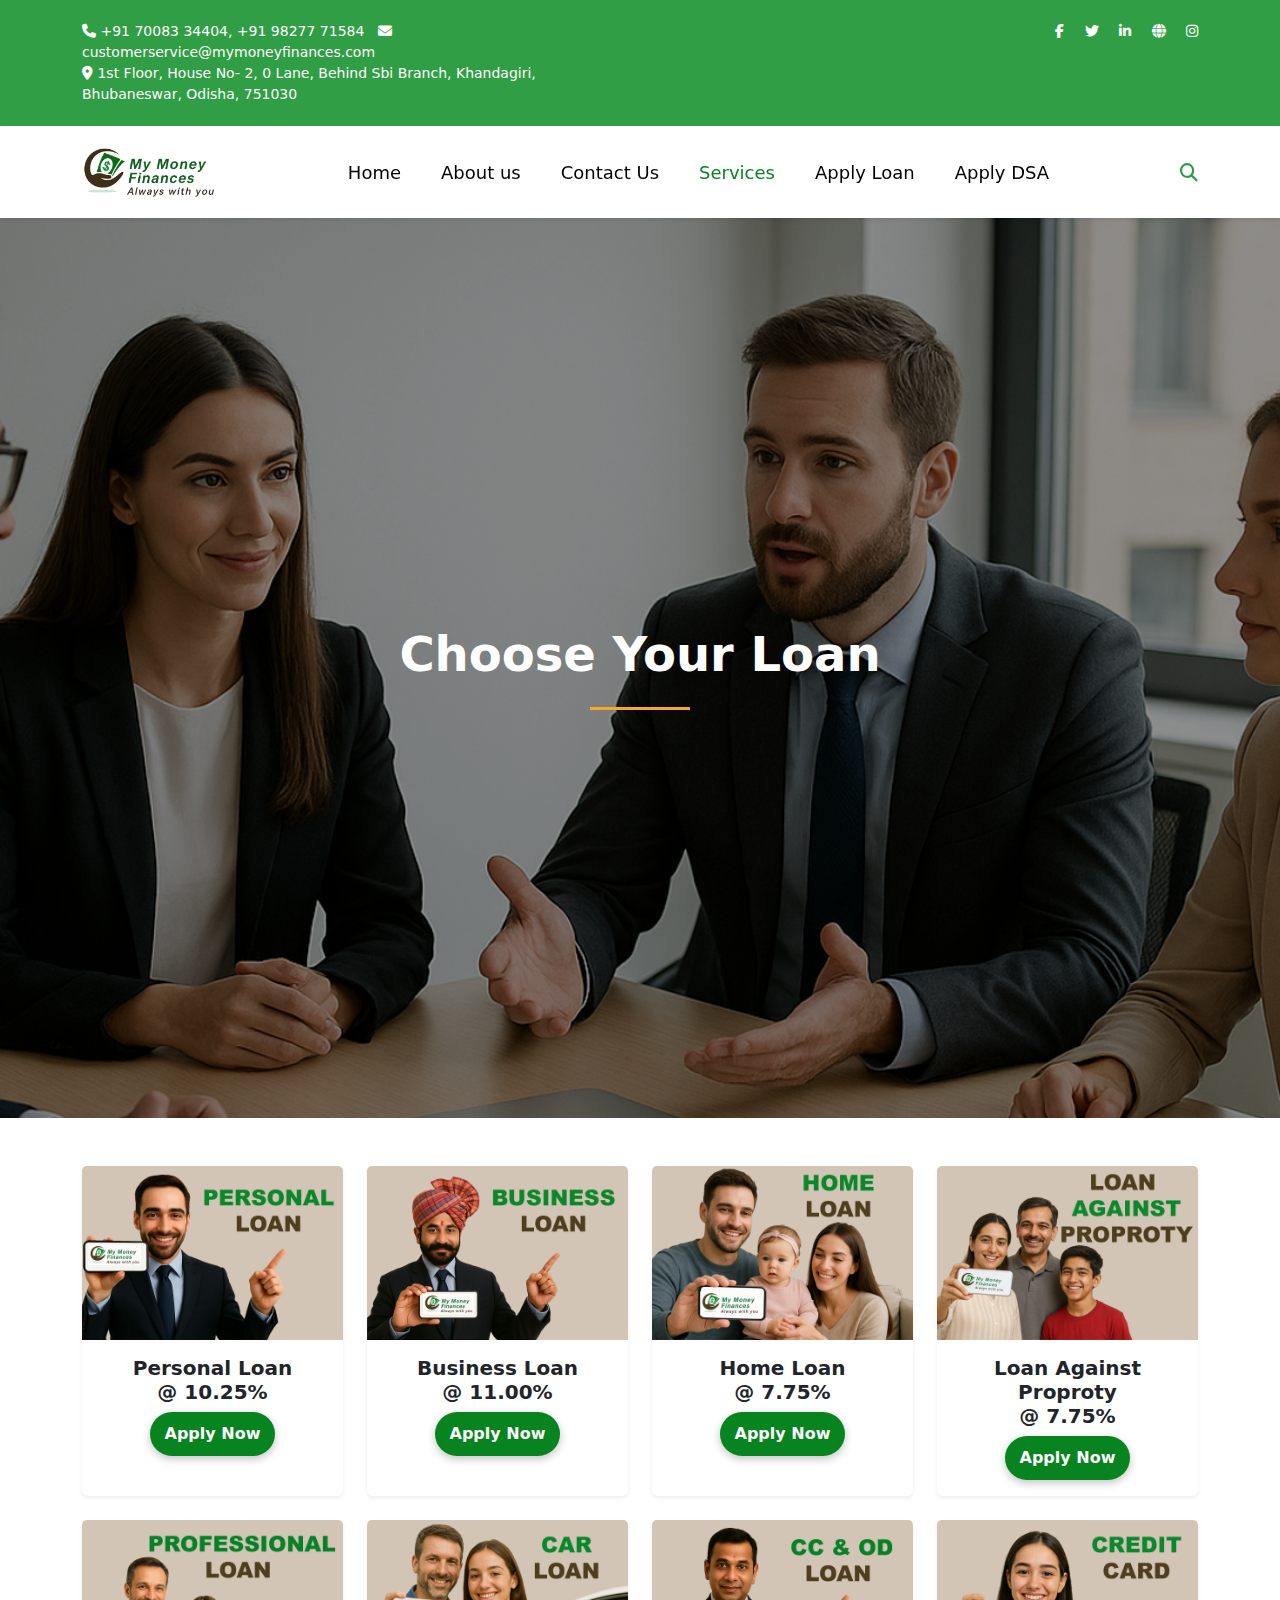
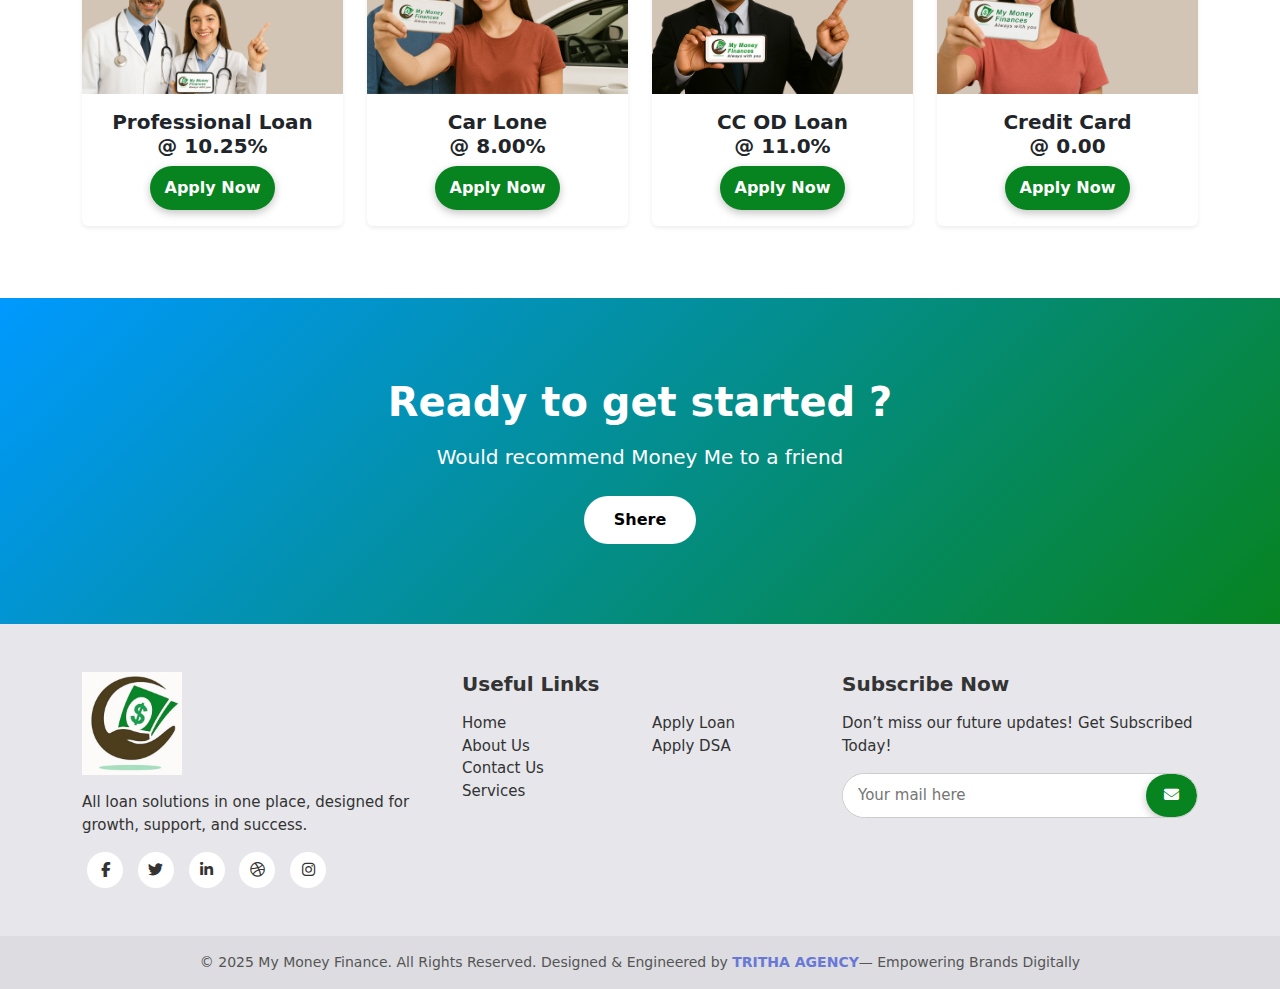
<file: services.html>
<!DOCTYPE html>
<html lang="en">
<head>
  <meta charset="UTF-8">
  <meta name="viewport" content="width=device-width, initial-scale=1.0">
  <title>Services</title>
      <!-- Favicons -->
  <link rel="icon" type="image/png" href="assets/images/favicon-96x96.png" sizes="96x96">
  <link rel="icon" type="image/svg+xml" href="assets/images/favicon.svg">
  <link rel="shortcut icon" href="assets/images/favicon.ico">
  <link rel="apple-touch-icon" sizes="180x180" href="assets/images/apple-touch-icon.png">
  <link rel="manifest" href="assets/images/site.webmanifest">

  <!-- Bootstrap 5 CSS -->
  <link href="https://cdn.jsdelivr.net/npm/bootstrap@5.3.2/dist/css/bootstrap.min.css" rel="stylesheet">
  <!-- Font Awesome for icons -->
  <link href="https://cdnjs.cloudflare.com/ajax/libs/font-awesome/6.5.0/css/all.min.css" rel="stylesheet">

  <link rel="stylesheet" href="assets/css/style.css">
</head>
<body>

<!-- Top Bar -->
<div class="top-bar text-white">
  <div class="container">
    <div class="row py-3 text-center text-md-start">
      
      <!-- Left side (Contact Info) -->
      <div class="col-12 col-md-6 mb-2 mb-md-0">
        <i class="fa fa-phone"></i> +91 70083 34404, +91 98277 71584 &nbsp; 
        <i class="fa fa-envelope"></i> customerservice@mymoneyfinances.com &nbsp; <br>
        <i class="fa fa-location-dot"></i> 1st Floor, House No- 2, 0 Lane, Behind Sbi Branch, Khandagiri, Bhubaneswar, Odisha, 751030
      </div>
      
      <!-- Right side (Social Links) -->
      <div class="col-12 col-md-6 text-center text-md-end">
        <a href="https://www.facebook.com/share/15jGx652sj/" class="text-white me-3"><i class="fab fa-facebook-f"></i></a>
        <a href="#" class="text-white me-3"><i class="fab fa-twitter"></i></a>
        <a href="#" class="text-white me-3"><i class="fab fa-linkedin-in"></i></a>
        <a href="#" class="text-white me-3"><i class="fa fa-globe"></i></a>
        <a href="https://www.instagram.com/my_money_finances?igsh=Nzh3YTIydXZrbWV3" class="text-white"><i class="fab fa-instagram"></i></a>
      </div>
      
    </div>
  </div>
</div>


<!-- Navbar -->
<nav class="navbar navbar-expand-lg bg-white shadow-sm py-3 sticky-top">
  <div class="container">
    <!-- Logo -->
    <a class="navbar-brand" href="#">
      <img src="assets/images/InShot_20250818_233934579.jpg" alt="Logo">
    </a>

    <!-- Toggler -->
    <button class="navbar-toggler" type="button" data-bs-toggle="collapse" data-bs-target="#mainNavbar">
      <span class="navbar-toggler-icon"></span>
    </button>

    <!-- Menu -->
    <div class="collapse navbar-collapse" id="mainNavbar">
      <ul class="navbar-nav mx-auto mb-2 mb-lg-0">
        <li class="nav-item"><a class="nav-link" href="index.html">Home</a></li>
        <li class="nav-item"><a class="nav-link" href="about.html">About us</a></li>
        <li class="nav-item"><a class="nav-link" href="contact.html">Contact Us</a></li>
        <li class="nav-item"><a class="nav-link active" href="services.html">Services</a></li>
        <li class="nav-item"><a class="nav-link" href="apply-loan.html">Apply Loan</a></li>
        <li class="nav-item"><a class="nav-link" href="apply-dsa.html">Apply DSA</a></li>
      </ul>
    </div>

    <!-- Search -->
<a href="#" class="search-icon ms-3 d-none d-lg-inline">
  <i class="fa fa-search"></i>
</a>
  </div>
</nav>

<!-- hero section -->

<section class="position-relative text-white text-center d-flex align-items-center" 
         style="background: url('assets/images/PP.jpg') center/cover no-repeat;">
<div style="background-color: #00000071; width: 100%; height: 100vh; display: flex; align-items: center;">
      <div class="container">
    <!-- <p class="mb-3 fs-5">What we do</p> -->
    <h2 class="fw-bold display-5" style="color: white;">Choose Your Loan</h2>
    <div class="d-flex justify-content-center mt-4">
      <div style="width: 100px; height: 3px; background-color: #f9a825;"></div>
    </div>
  </div>
</div>

</section>

<!-- Loan Services Section -->
<section class="container py-5">
  <div class="row text-center">
    
    <!-- Personal Loan -->
    <div class="col-md-3 mb-4">
      <div class="card border-0 shadow-sm h-100">
        <img src="assets/images/loan/PL.jpg" class="card-img-top" alt="Personal Loan">
        <div class="card-body">
          <h5 class="fw-bold">Personal Loan<br>@ 10.25%</h5>
          
          <a href="#"><button>Apply Now</button></a>
        </div>
      </div>
    </div>

    <!-- Business Loan -->
    <div class="col-md-3 mb-4">
      <div class="card border-0 shadow-sm h-100">
        <img src="assets/images/loan/BL.jpg" class="card-img-top" alt="Business Loan">
        <div class="card-body">
          <h5 class="fw-bold">Business Loan<br>@ 11.00%</h5>
         
          <a href="#"><button>Apply Now</button></a>
        </div>
      </div>
    </div>

    <!-- Home Loan -->
    <div class="col-md-3 mb-4">
      <div class="card border-0 shadow-sm h-100">
        <img src="assets/images/loan/HL.jpg" class="card-img-top" alt="Home Loan">
        <div class="card-body">
          <h5 class="fw-bold">Home Loan<br>@ 7.75%</h5>
          
          <a href="#"><button>Apply Now</button></a>
        </div>
      </div>
    </div>

        <!-- Business Loan -->
    <div class="col-md-3 mb-4">
      <div class="card border-0 shadow-sm h-100">
        <img src="assets/images/loan/LAP.jpg" class="card-img-top" alt="Business Loan">
        <div class="card-body">
          <h5 class="fw-bold">Loan Against Proproty<br>@ 7.75%</h5>
          
          <a href="#"><button>Apply Now</button></a>
        </div>
      </div>
    </div>
    <!-- Credit & Debit Card -->
    <div class="col-md-3 mb-4">
      <div class="card border-0 shadow-sm h-100">
        <img src="assets/images/loan/PROF.jpg" class="card-img-top" alt="Credit & Debit Card">
        <div class="card-body">
          <h5 class="fw-bold">Professional Loan<br>@ 10.25%</h5>
          
          <a href="#"><button>Apply Now</button></a>
        </div>
      </div>
    </div>


     <!-- Personal Loan -->
    <div class="col-md-3 mb-4">
      <div class="card border-0 shadow-sm h-100">
        <img src="assets/images/loan/CL.jpg" class="card-img-top" alt="Personal Loan">
        <div class="card-body">
          <h5 class="fw-bold">Car Lone<br>@ 8.00%</h5>
          
          <a href="#"><button>Apply Now</button></a>
        </div>
      </div>
    </div>


    <!-- Home Loan -->
    <div class="col-md-3 mb-4">
      <div class="card border-0 shadow-sm h-100">
        <img src="assets/images/loan/CC OD LOAN.jpg" class="card-img-top" alt="Home Loan">
        <div class="card-body">
          <h5 class="fw-bold">CC OD Loan<br>@ 11.0%</h5>
         
          <a href="#"><button>Apply Now</button></a>
        </div>
      </div>
    </div>
    <!-- Credit & Debit Card -->
    <div class="col-md-3 mb-4">
      <div class="card border-0 shadow-sm h-100">
        <img src="assets/images/loan/CR C.jpg" class="card-img-top" alt="Credit & Debit Card">
        <div class="card-body">
          <h5 class="fw-bold">Credit Card<br>@ 0.00</h5>
         
          <a href="#"><button>Apply Now</button></a>
        </div>
      </div>
    </div>


  </div>
</section>

<!-- Need Conversation -->
<section class="conversation-section">
  <div class="container text-center">
    <h2 class="fw-bold text-white mb-3">Ready to get started ?</h2>
    <p class="text-white fs-5 mb-4">Would recommend Money Me to a friend</p>
    <div class="d-flex justify-content-center gap-3 flex-wrap">
      <!-- WhatsApp Share Link -->
      <a 
        href="https://api.whatsapp.com/send?text=Hi%2C%20I%20am%20interested%20in%20applying%20for%20a%20Business%20Loan%20from%20Money%20Me." 
        target="_blank" 
        class="btn-custom">
        Shere
      </a>
    </div>
  </div>
</section>


<footer class="footer">
  <div class="container py-5">
    <div class="row">
      <!-- Logo & About -->
      <div class="col-md-4 text-center text-md-start mb-4 mb-md-0">
        <img src="assets/images/footer-logo.jpeg" alt="Logo" class="mb-3" style="max-width: 100px;">
        <p>
          All loan solutions in one place, designed for growth, support, and success.
        </p>
        <!-- Social Icons -->
        <div class="social-icons mt-3">
          <a href="https://www.facebook.com/share/15jGx652sj/"><i class="fab fa-facebook-f"></i></a>
          <a href="#"><i class="fab fa-twitter"></i></a>
          <a href="#"><i class="fab fa-linkedin-in"></i></a>
          <a href="#"><i class="fab fa-dribbble"></i></a>
           <a href="https://www.instagram.com/my_money_finances?igsh=Nzh3YTIydXZrbWV3"><i class="fab fa-instagram"></i></a>
        </div>
      </div>

      <!-- Useful Links -->
      <div class="col-md-4 mb-4 mb-md-0">
        <h5 class="fw-bold mb-3">Useful Links</h5>
        <div class="row">
          <div class="col-6">
            <ul class="list-unstyled">
              <li><a href="index.html">Home</a></li>
              <li><a href="about.html">About Us</a></li>
              <li><a href="contact.html">Contact Us</a></li>
              <li><a href="services.html">Services</a></li>
            </ul>
          </div>
          <div class="col-6">
            <ul class="list-unstyled">
              <li><a href="apply-loan.html">Apply Loan</a></li>
              <li><a href="apply-dsa.html">Apply DSA</a></li>
            </ul>
          </div>
        </div>
      </div>

      <!-- Subscribe -->
      <div class="col-md-4">
        <h5 class="fw-bold mb-3">Subscribe Now</h5>
        <p>Don’t miss our future updates! Get Subscribed Today!</p>
        <form class="subscribe-form d-flex">
          <input type="email" placeholder="Your mail here" required>
          <button type="submit"><i class="fas fa-envelope"></i></button>
        </form>
      </div>
    </div>
  </div>

  <!-- Copyright -->
  <div class="footer-bottom tex-dark text-center py-3">
    <p class="mb-0">
  &copy; 2025 My Money Finance. All Rights Reserved. 
  Designed & Engineered by <span><a href="https://tirthaagency.com/" style="color: #6878d6; font-weight: 600; text-transform: uppercase;">Tritha Agency</a>— Empowering Brands Digitally</span>
</p>
  </div>
</footer>


<!-- Scroll to Top Button -->
<button id="scrollTopBtn" class="btn" style="background-color: #078320;">
  <i class="fa fa-arrow-up text-white"></i>
</button>

<!-- Font Awesome for icons -->
<link href="https://cdnjs.cloudflare.com/ajax/libs/font-awesome/6.5.0/css/all.min.css" rel="stylesheet">
<!-- Bootstrap JS -->
<script src="https://cdn.jsdelivr.net/npm/bootstrap@5.3.2/dist/js/bootstrap.bundle.min.js"></script>

<script src="assets/js/script.js"></script>
<script>
    window.addEventListener("scroll", function() {
    let btn = document.getElementById("scrollTopBtn");
    if (document.body.scrollTop > 200 || document.documentElement.scrollTop > 200) {
      btn.style.display = "block";
    } else {
      btn.style.display = "none";
    }
  });

  // Smooth scroll to top
  document.getElementById("scrollTopBtn").addEventListener("click", function() {
    window.scrollTo({ top: 0, behavior: 'smooth' });
  });
</script>
</body>
</html>
</file>
<file: assets/css/style.css>
body{
    margin: 0;
    padding: 0;
    box-sizing: border-box;
}
button{
        border-radius: 50px;
    padding: 10px 15px;
    background: #078320;
    color: white;
    border: none;
    font-weight: 600;
    box-shadow: rgba(0, 0, 0, 0.24) 0px 3px 8px;
      transition: 0.4s;
}
button:hover{
    background: white;
    color: #078320;   
}
/* nav bar code start */

   .top-bar {
      background-color: #2f9e44;
      color: #fff;
      font-size: 14px;
      padding: 5px 0;
    }
/* Navbar Links */
.navbar-nav .nav-link {
  color: #000 ;
  margin: 0 12px;       /* little more breathing space */
  font-size: 18px;      /* slightly balanced for readability */
  font-weight: 500;     /* medium weight looks cleaner */
  transition: color 0.3s ease; /* smooth hover effect */
}

/* Navbar Links Hover */
.navbar-nav .nav-link:hover {
  color: #2f9e44 !important;
}
.navbar-nav .active{
    color: #078320 !important;
}
/* Search Icon */
.search-icon {
  color: #2f9e44;
  font-size: 18px;
  transition: color 0.3s ease;
}
.search-icon:hover {
  color: #000;
}

/* Navbar Brand Logo */
.navbar-brand img {
  height: 50px;
  max-height: 50px;
  width: auto;
}

    /* nav bar code end */

    /* product section code  */
.section-title {
  position: relative;
  display: inline-block; 
}

.section-title::after {
  content: "";
  display: block;
  width: 100px;              
  height: 3px;               
  background-color: green;   
  margin: 10px auto 0;       
}

.icon-circle {
  width: 80px;
  height: 80px;
  background: #fff;
  border-radius: 50%;
  display: flex;
  align-items: center;
  justify-content: center;
  margin: 0 auto;
  box-shadow: 0 4px 8px rgba(0,0,0,0.1);
}

/* out partner */
.bank-logo-box {
  background: #fff;
  border: 1px solid #ddd;
  border-radius: 5px;
  box-shadow: 0 3px 6px rgba(0,0,0,0.1);
  height: 100px;
  display: flex;
  align-items: center;
  justify-content: center;
  padding: 10px;
}
.bank-logo-box img {
  max-height: 70px;
  object-fit: contain;
}


.conversation-section {
  background: linear-gradient(135deg, #0099ff, #078320);
  color: white;
  padding: 80px 20px;
  position: relative;
  overflow: hidden;
}

/* Buttons */
.btn-custom {
  background: #fff;
  color: #000;
  font-weight: bold;
  padding: 12px 30px;
  border-radius: 50px;
  text-decoration: none;
  transition: 0.4s;
}

.btn-custom:hover {
  background: #078320;
  color: #ffffff;
}

/* Responsive text */
.conversation-section h2 {
  font-size: 2.5rem;
}

@media (max-width: 768px) {
  .conversation-section h2 {
    font-size: 1.8rem;
  }
  .btn-custom {
    width: 100%;
    max-width: 250px;
  }
}


/* footer */
.footer {
  background: #e6e6eb; /* light gray */
  color: #333;
  font-size: 15px;
}

.footer a {
  color: #333;
  text-decoration: none;
  transition: 0.3s;
}

.footer a:hover {
  color: #078320;
}

/* Social Icons */
.social-icons a {
  display: inline-block;
  width: 36px;
  height: 36px;
  line-height: 36px;
  margin: 0 5px;
  border-radius: 50%;
  background: #fff;
  color: #333;
  text-align: center;
  transition: 0.3s;
}

.social-icons a:hover {
  background: #078320;
  color: #fff;
}

/* Subscribe Form */
.subscribe-form {
  background: #fff;
  border-radius: 50px;
  overflow: hidden;
  border: 1px solid #ccc;
}

.subscribe-form input {
  border: none;
  padding: 10px 15px;
  flex: 1;
  outline: none;
}

.subscribe-form button {
  background: #078320;
  color: #fff;
  border: none;
  padding: 0 18px;
  cursor: pointer;
  transition: 0.3s;
}

.subscribe-form button:hover {
  background: #078320;
}

/* Bottom Copyright */
.footer-bottom {
  background: #dcdce1;
  font-size: 14px;
  color: #555;
}

  /* Scroll to Top Button */
  #scrollTopBtn {
    position: fixed;
    bottom: 30px;
    right: 30px;
    display: none; /* hidden by default */
    z-index: 999;
    border-radius: 50%;
    width: 45px;
    height: 45px;
    box-shadow: 0 4px 8px rgba(0,0,0,0.2);
  }

  /* about us */
  .about-section h3 {
  color: #2f9e44;
}
.about-section p {
  font-size: 16px;
  line-height: 1.7;
  color: #444;
}
.about-section ul li {
  font-size: 16px;
  line-height: 1.6;
}
</file>
